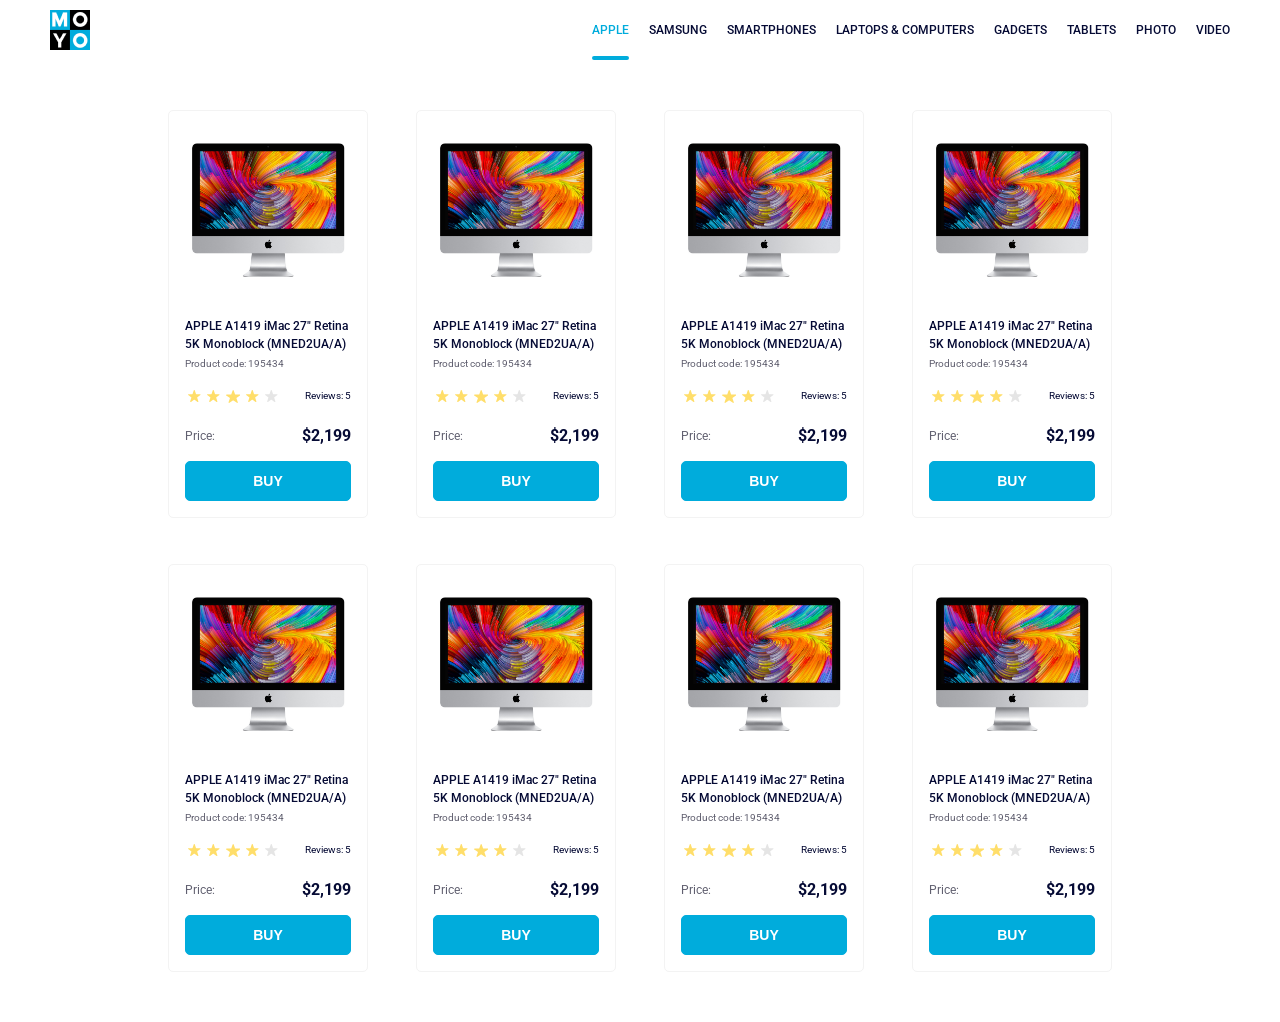
<file: index.html>
<!doctype html>
<html lang="en">
  <head>
    <meta charset="UTF-8">
    <meta name="viewport" content="width=device-width, initial-scale=1.0">
    <title>Catalog</title>
    <link rel="preconnect" href="https://fonts.googleapis.com">
    <link rel="preconnect" href="https://fonts.gstatic.com">
    <link href="https://fonts.googleapis.com/css2?family=Roboto:wght@400;500;700&display=swap" rel="stylesheet">
    <link rel="stylesheet" href="/index.e378193d.css">
  </head>

  <body>
    <header class="nav">
      <a class="nav__logo" href="/index.html">
        <img src="/logo.c493797d.png" alt="logo">
      </a>
      <nav>
        <ul class="nav__list">
          <li class="nav__link nav__link--first">
            <a href="https://google.com" class="is-active">
              apple
            </a>
          </li>
          <li class="nav__link">
            <a href="https://google.com">samsung</a>
          </li>
          <li class="nav__link">
            <a href="https://google.com">smartphones</a>
          </li>
          <li class="nav__link">
            <a href="https://google.com" data-qa="nav-hover">
              laptops & computers
            </a>
          </li>
          <li class="nav__link">
            <a href="https://google.com">gadgets</a>
          </li>
          <li class="nav__link">
            <a href="https://google.com">tablets</a>
          </li>
          <li class="nav__link">
            <a href="https://google.com">photo</a>
          </li>
          <li class="nav__link nav__link--last">
            <a href="https://google.com">video</a>
          </li>
        </ul>
      </nav>
      <div class="nav__right-margin"></div>
    </header>
    <main class="container">
      <div class="card" data-qa="card">
        <img class="card__image" src="/imac.d0e0225a.jpeg" alt="imac">
        <p class="card__title">
          APPLE A1419 iMac 27" Retina 5K Monoblock (MNED2UA/A)
        </p>
        <p class="card__code">Product code: 195434</p>
        <div class="card__reviews">
          <div class="stars stars--4">
            <div class="stars__star"></div>
            <div class="stars__star"></div>
            <div class="stars__star"></div>
            <div class="stars__star"></div>
            <div class="stars__star"></div>
          </div>
          <p class="card__reviews-label">Reviews: 5</p>
        </div>
        <div class="card__price">
          <label class="card__price-label">Price:</label>
          <label class="card__price-tag">$2,199</label>
        </div>
        <button class="card__buy" data-qa="card-hover">
          buy
        </button>
      </div>
      <div class="card">
        <img class="card__image" src="/imac.d0e0225a.jpeg" alt="imac">
        <p class="card__title">
          APPLE A1419 iMac 27" Retina 5K Monoblock (MNED2UA/A)
        </p>
        <p class="card__code">Product code: 195434</p>
        <div class="card__reviews">
          <div class="stars stars--4">
            <div class="stars__star"></div>
            <div class="stars__star"></div>
            <div class="stars__star"></div>
            <div class="stars__star"></div>
            <div class="stars__star"></div>
          </div>
          <p class="card__reviews-label">Reviews: 5</p>
        </div>
        <div class="card__price">
          <label class="card__price-label">Price:</label>
          <label class="card__price-tag">$2,199</label>
        </div>
        <button class="card__buy">buy</button>
      </div>
      <div class="card">
        <img class="card__image" src="/imac.d0e0225a.jpeg" alt="imac">
        <p class="card__title">
          APPLE A1419 iMac 27" Retina 5K Monoblock (MNED2UA/A)
        </p>
        <p class="card__code">Product code: 195434</p>
        <div class="card__reviews">
          <div class="stars stars--4">
            <div class="stars__star"></div>
            <div class="stars__star"></div>
            <div class="stars__star"></div>
            <div class="stars__star"></div>
            <div class="stars__star"></div>
          </div>
          <p class="card__reviews-label">Reviews: 5</p>
        </div>
        <div class="card__price">
          <label class="card__price-label">Price:</label>
          <label class="card__price-tag">$2,199</label>
        </div>
        <button class="card__buy">buy</button>
      </div>
      <div class="card">
        <img class="card__image" src="/imac.d0e0225a.jpeg" alt="imac">
        <p class="card__title">
          APPLE A1419 iMac 27" Retina 5K Monoblock (MNED2UA/A)
        </p>
        <p class="card__code">Product code: 195434</p>
        <div class="card__reviews">
          <div class="stars stars--4">
            <div class="stars__star"></div>
            <div class="stars__star"></div>
            <div class="stars__star"></div>
            <div class="stars__star"></div>
            <div class="stars__star"></div>
          </div>
          <p class="card__reviews-label">Reviews: 5</p>
        </div>
        <div class="card__price">
          <label class="card__price-label">Price:</label>
          <label class="card__price-tag">$2,199</label>
        </div>
        <button class="card__buy">buy</button>
      </div>
      <div class="card">
        <img class="card__image" src="/imac.d0e0225a.jpeg" alt="imac">
        <p class="card__title">
          APPLE A1419 iMac 27" Retina 5K Monoblock (MNED2UA/A)
        </p>
        <p class="card__code">Product code: 195434</p>
        <div class="card__reviews">
          <div class="stars stars--4">
            <div class="stars__star"></div>
            <div class="stars__star"></div>
            <div class="stars__star"></div>
            <div class="stars__star"></div>
            <div class="stars__star"></div>
          </div>
          <p class="card__reviews-label">Reviews: 5</p>
        </div>
        <div class="card__price">
          <label class="card__price-label">Price:</label>
          <label class="card__price-tag">$2,199</label>
        </div>
        <button class="card__buy">buy</button>
      </div>
      <div class="card">
        <img class="card__image" src="/imac.d0e0225a.jpeg" alt="imac">
        <p class="card__title">
          APPLE A1419 iMac 27" Retina 5K Monoblock (MNED2UA/A)
        </p>
        <p class="card__code">Product code: 195434</p>
        <div class="card__reviews">
          <div class="stars stars--4">
            <div class="stars__star"></div>
            <div class="stars__star"></div>
            <div class="stars__star"></div>
            <div class="stars__star"></div>
            <div class="stars__star"></div>
          </div>
          <p class="card__reviews-label">Reviews: 5</p>
        </div>
        <div class="card__price">
          <label class="card__price-label">Price:</label>
          <label class="card__price-tag">$2,199</label>
        </div>
        <button class="card__buy">buy</button>
      </div>
      <div class="card">
        <img class="card__image" src="/imac.d0e0225a.jpeg" alt="imac">
        <p class="card__title">
          APPLE A1419 iMac 27" Retina 5K Monoblock (MNED2UA/A)
        </p>
        <p class="card__code">Product code: 195434</p>
        <div class="card__reviews">
          <div class="stars stars--4">
            <div class="stars__star"></div>
            <div class="stars__star"></div>
            <div class="stars__star"></div>
            <div class="stars__star"></div>
            <div class="stars__star"></div>
          </div>
          <p class="card__reviews-label">Reviews: 5</p>
        </div>
        <div class="card__price">
          <label class="card__price-label">Price:</label>
          <label class="card__price-tag">$2,199</label>
        </div>
        <button class="card__buy">buy</button>
      </div>
      <div class="card">
        <img class="card__image" src="/imac.d0e0225a.jpeg" alt="imac">
        <p class="card__title">
          APPLE A1419 iMac 27" Retina 5K Monoblock (MNED2UA/A)
        </p>
        <p class="card__code">Product code: 195434</p>
        <div class="card__reviews">
          <div class="stars stars--4">
            <div class="stars__star"></div>
            <div class="stars__star"></div>
            <div class="stars__star"></div>
            <div class="stars__star"></div>
            <div class="stars__star"></div>
          </div>
          <p class="card__reviews-label">Reviews: 5</p>
        </div>
        <div class="card__price">
          <label class="card__price-label">Price:</label>
          <label class="card__price-tag">$2,199</label>
        </div>
        <button class="card__buy">buy</button>
      </div>
    </main>
  <script src="/layout_catalog.59712999.js"></script></body>
</html>
</file>
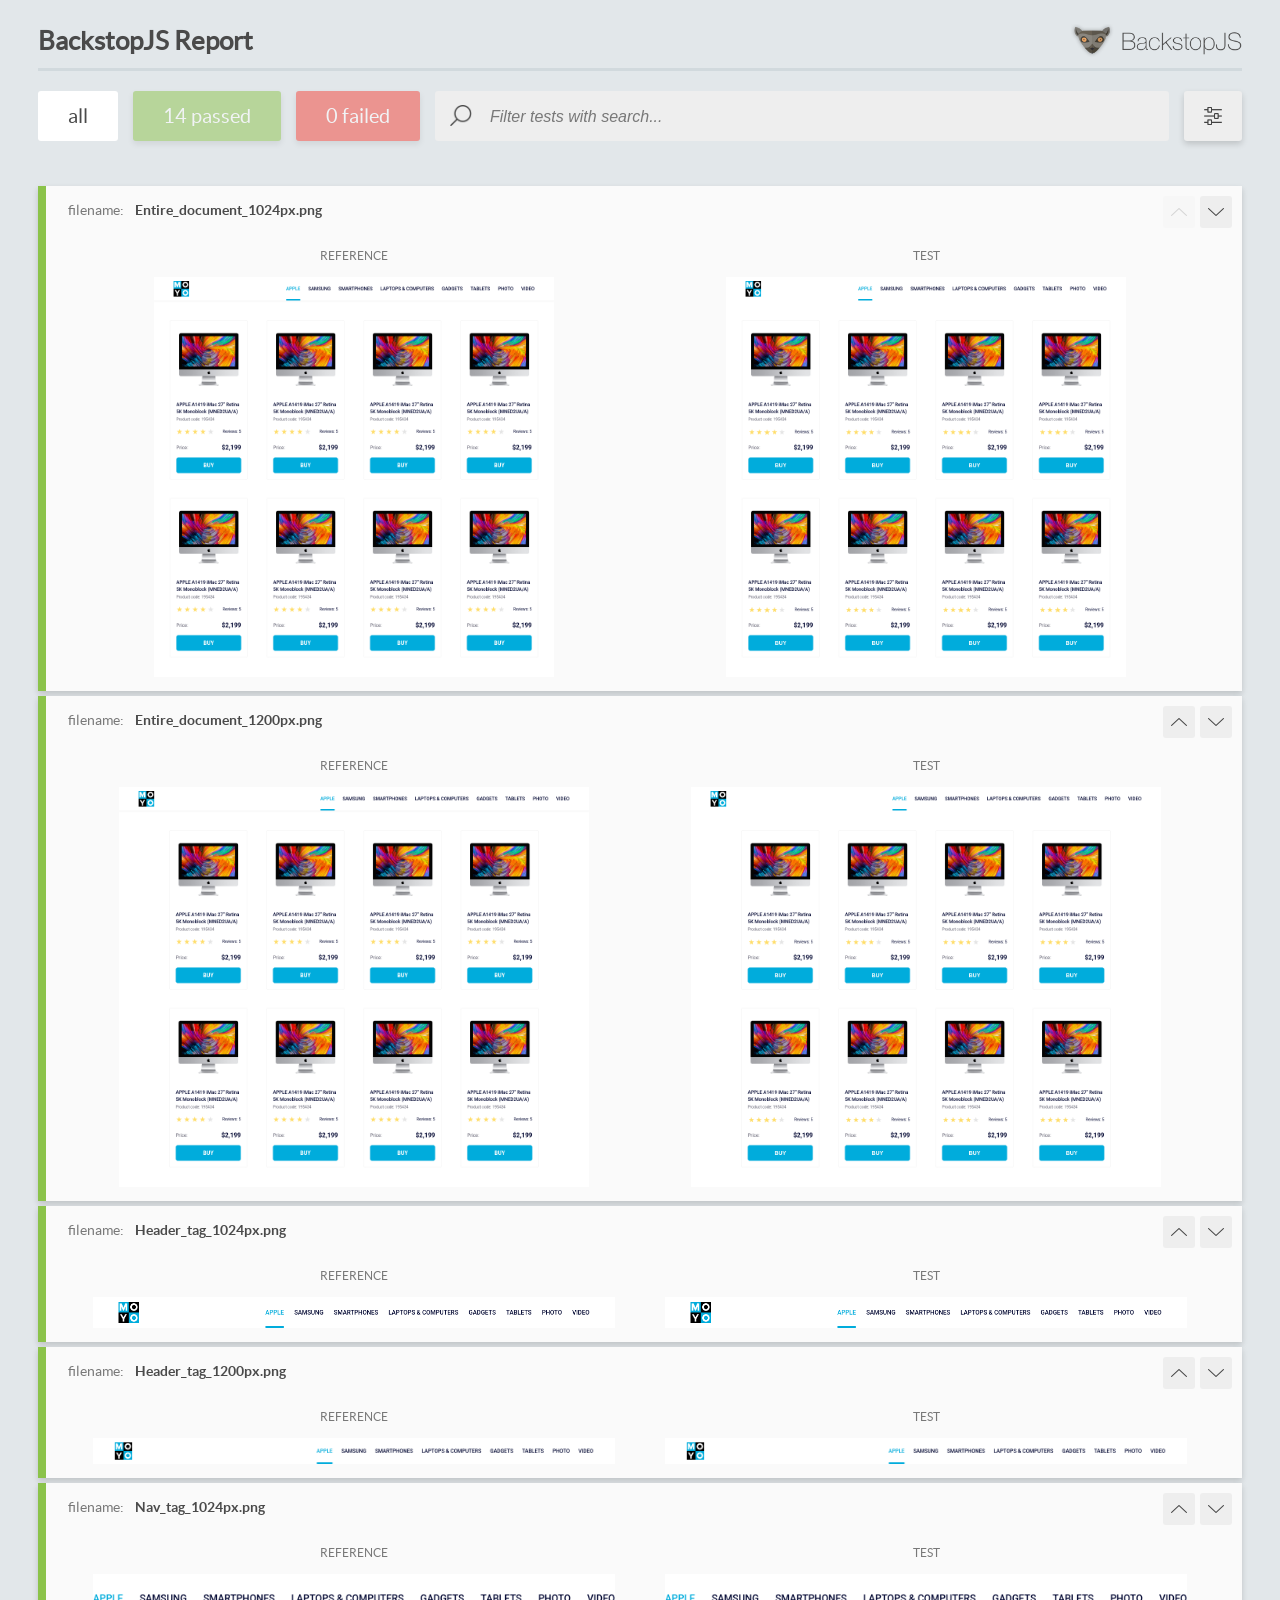
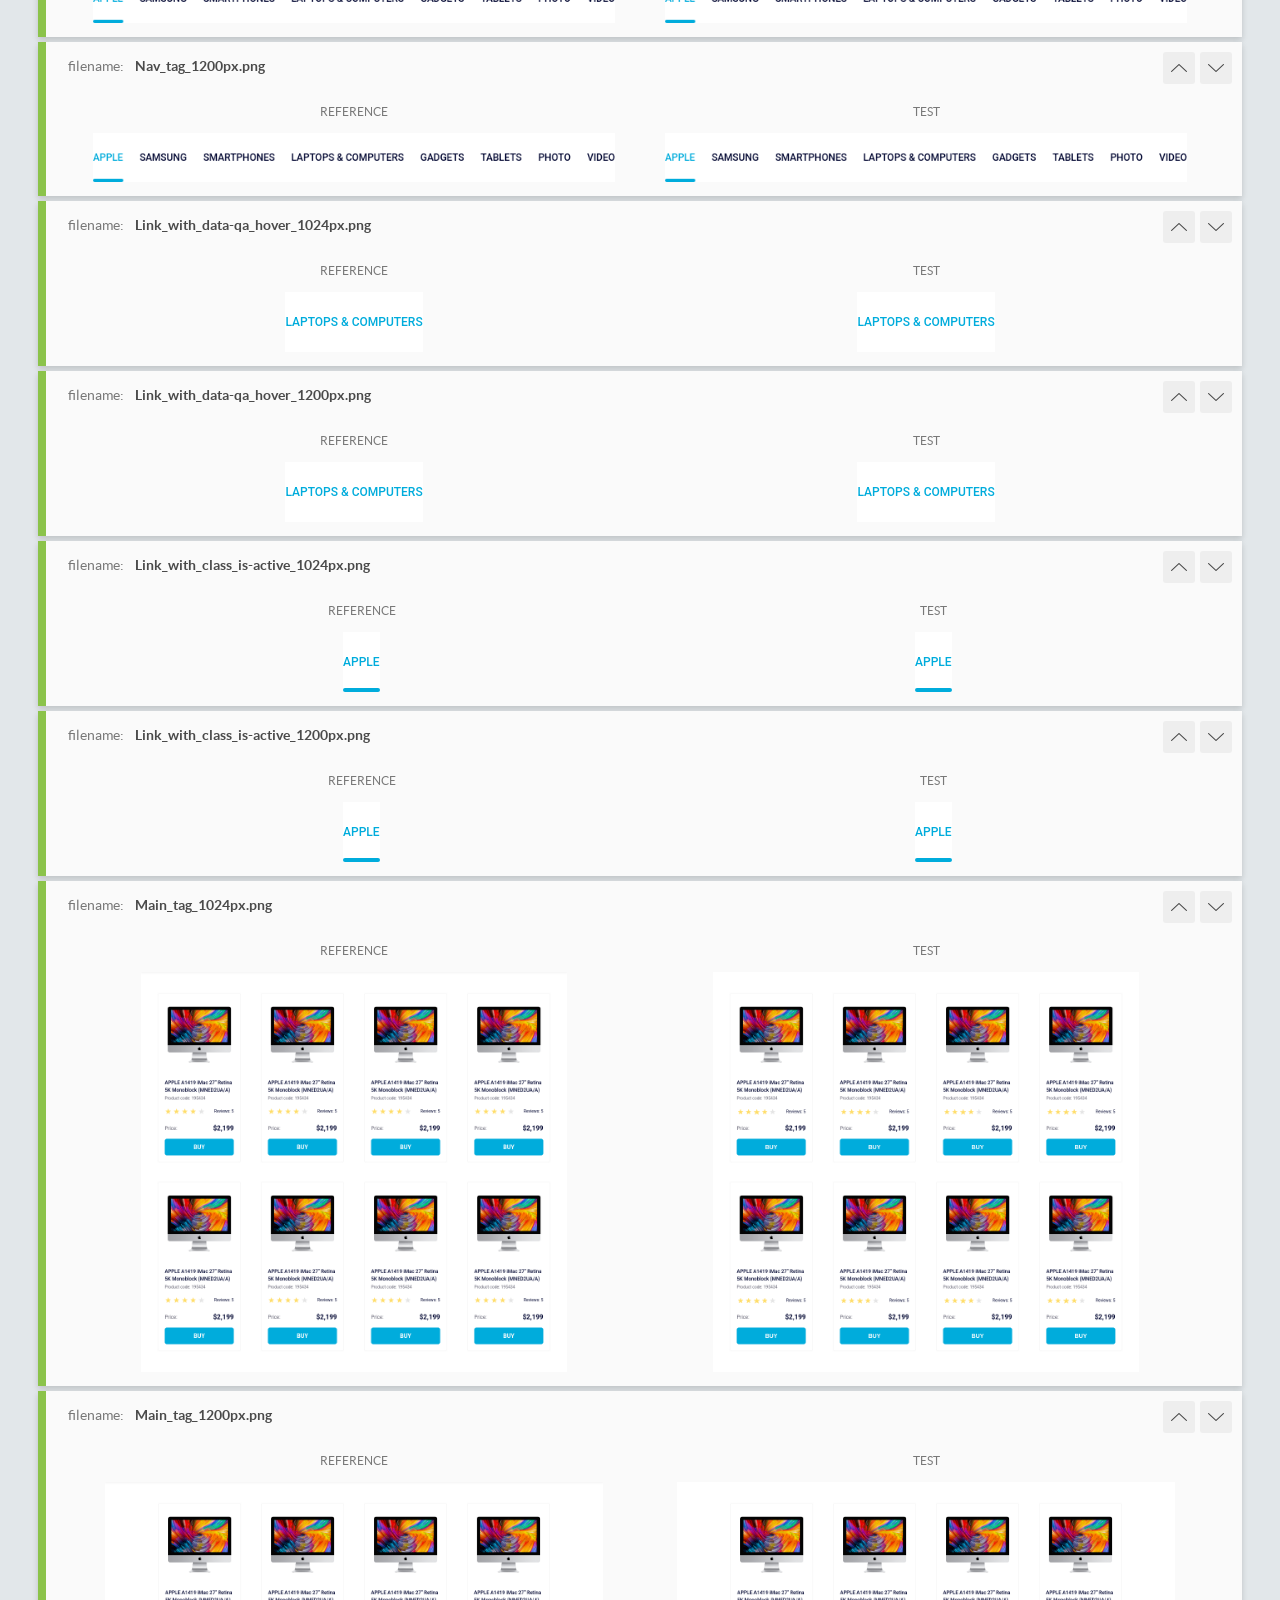
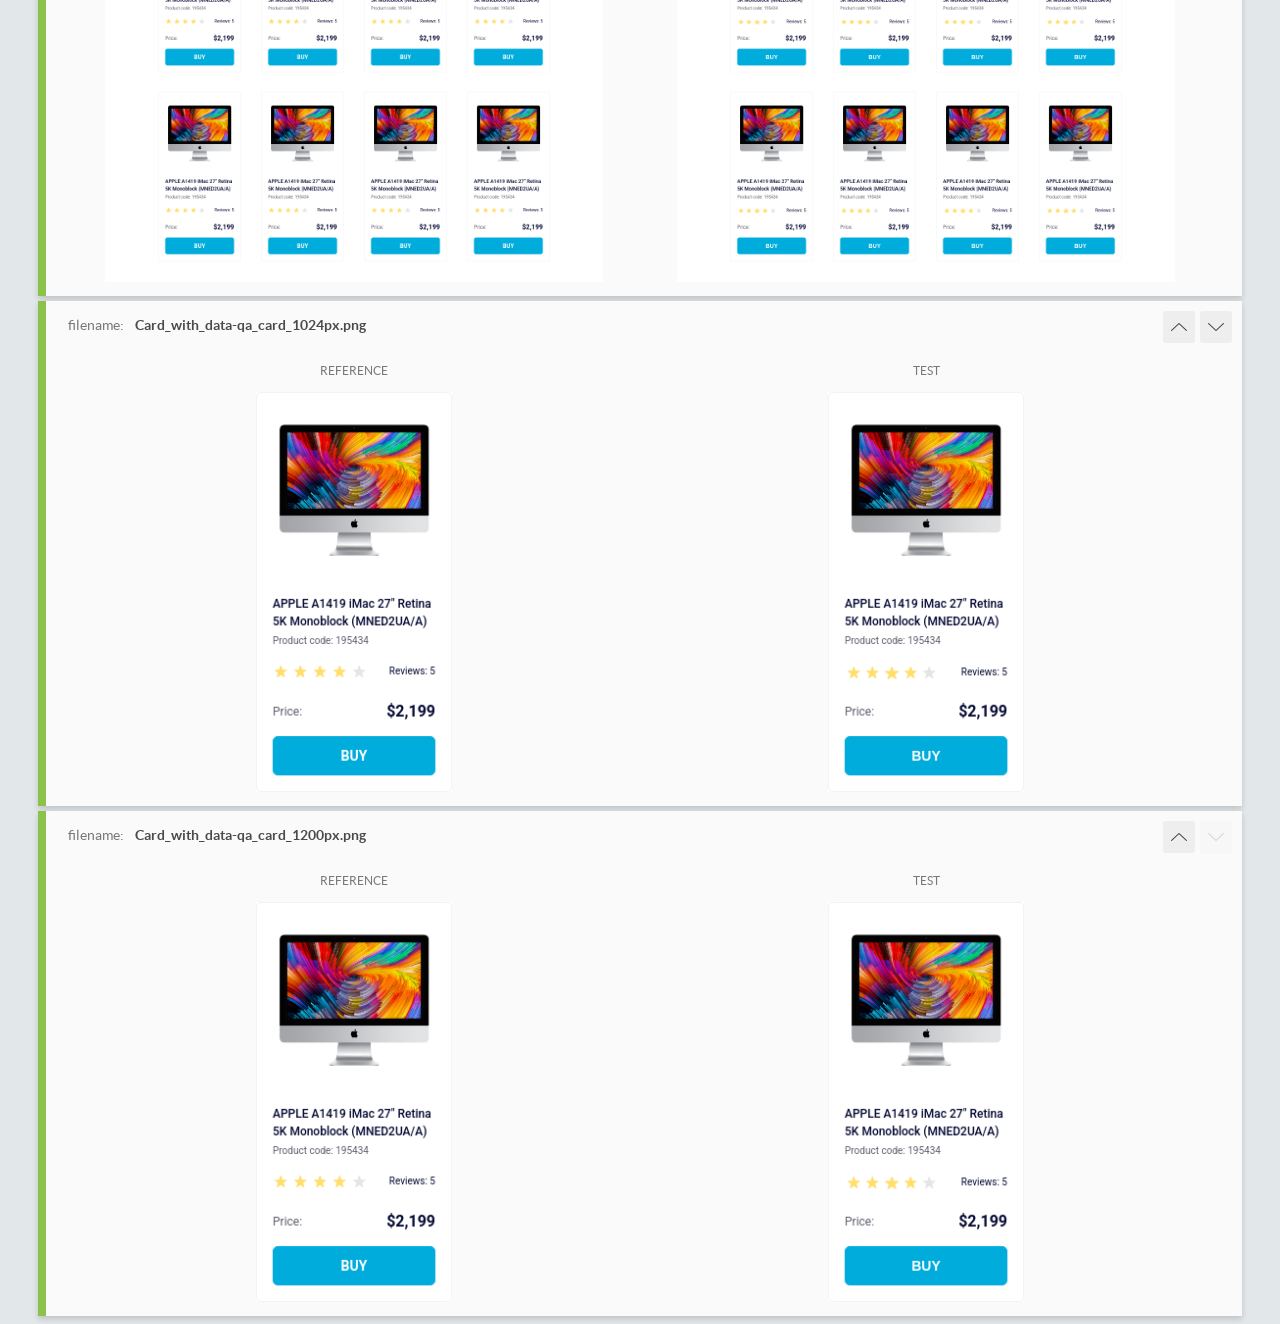
<file: report/html_report/index.html>
<!DOCTYPE html>
<html>
  <head>
    <meta charset="utf-8">
    <!-- Disable Cache -->
    <meta http-equiv="Cache-Control" content="no-cache, no-store, must-revalidate">
    <meta http-equiv="Pragma" content="no-cache">
    <meta http-equiv="Expires" content="0">

    <title>BackstopJS Report</title>

    <style>
      @font-face {
          font-family: 'latoregular';
          src: url('./assets/fonts/lato-regular-webfont.woff2') format('woff2'),
              url('./assets/fonts/lato-regular-webfont.woff') format('woff');
          font-weight: 400;
          font-style: normal;
      }
      @font-face {
          font-family: 'latobold';
          src: url('./assets/fonts/lato-bold-webfont.woff2') format('woff2'),
              url('./assets/fonts/lato-bold-webfont.woff') format('woff');
          font-weight: 700;
          font-style: normal;
      }

      .ReactModal__Body--open {
          overflow: hidden;
      }
      .ReactModal__Body--open .header {
        display: none;
      }

    </style>
  </head>
  <body style="background-color: #E2E7EA">
    <div id="root">

    </div>
    <script>
      function report (report) { // eslint-disable-line no-unused-vars
        window.tests = report;
      }
    </script>
    <script src="config.js"></script>
    <script src="index_bundle.js"></script>
  </body>
</html>
</file>
<file: index.e378193d.css>
html {
  margin: 0;
  padding: 0;
  font-family: Roboto, serif;
  font-size: 12px;
  font-weight: 500;
}

body {
  margin: 0;
  padding: 0;
}

.container {
  grid-template-columns: repeat(1, 1fr);
  align-self: center;
  gap: 46px 48px;
  width: auto;
  margin: 0;
  padding: 50px calc(50% - 100px);
  display: grid;
}

@media (width >= 488px) {
  .container {
    grid-template-columns: repeat(2, 1fr);
    padding: 50px calc(50% - 224px);
  }
}

@media (width >= 768px) {
  .container {
    grid-template-columns: repeat(3, 1fr);
    padding: 50px calc(50% - 348px);
  }
}

@media (width >= 1024px) {
  .container {
    grid-template-columns: repeat(4, 1fr);
    padding: 50px calc(50% - 472px);
  }
}

.nav {
  flex-direction: row;
  display: flex;
}

.nav__logo {
  flex-grow: 1;
  padding-top: 10px;
  padding-left: 50px;
  display: block;
}

.nav__list {
  margin: 0;
  padding: 0;
  list-style-type: none;
}

.nav__link {
  float: left;
}

.nav__link a {
  color: #060b35;
  text-transform: uppercase;
  align-content: center;
  height: 60px;
  margin: 0 10px;
  text-decoration: none;
  transition-duration: .3s;
  display: block;
  position: relative;
}

.nav__link--first a {
  margin: 0 10px 0 0;
}

.nav__link--last a {
  margin: 0 0 0 10px;
}

.nav__link .is-active {
  color: #00acdc;
}

.nav__link .is-active:after {
  content: "";
  border-style: solid;
  border-width: 2px;
  border-radius: 4px;
  width: calc(100% - 4px);
  position: absolute;
  top: 56px;
  left: 0;
}

.nav__link a:hover {
  color: #00acdc;
}

.nav__right-margin {
  width: 50px;
  margin: 0;
  padding: 0;
  display: block;
}

.card {
  border: 1px solid #f3f3f3;
  border-radius: 5px;
  width: 198px;
  padding: 0;
  line-height: 18px;
  transition-duration: .3s;
}

.card:hover {
  transform: scale(1.2);
}

.card__title, .card__code, .card__reviews, .card__price, .card__buy {
  margin: 0 16px;
}

.card__image {
  background-position: center;
  background-repeat: no-repeat;
  width: 160px;
  height: 134px;
  margin: 32px 19px;
  padding: 0;
}

.card__title {
  color: #060b35;
  width: 166px;
  margin-top: 3px;
  font-size: 12px;
  transition-duration: .3s;
}

.card:hover .card__title {
  color: #34568b;
}

.card__code {
  color: #616070;
  width: 166px;
  margin-top: 4px;
  font-size: 10px;
  font-weight: 400;
  line-height: 14px;
}

.card__reviews {
  width: 166px;
  height: 16px;
  margin-top: 16px;
  position: relative;
}

.card__reviews-label {
  text-align: center;
  color: #060b35;
  height: 16px;
  margin: 2px 0;
  font-size: 10px;
  font-weight: 400;
  line-height: 14px;
  display: inline-block;
  position: absolute;
  right: 0;
}

.card__price {
  color: #060b35;
  width: 166px;
  height: 18px;
  margin-top: 24px;
  position: relative;
}

.card__price-label {
  color: #616070;
  font-size: 12px;
  font-weight: 400;
}

.card__price-tag {
  font-size: 16px;
  font-weight: 700;
  display: inline-block;
  position: absolute;
  right: 0;
}

.card__buy {
  color: #fff;
  text-transform: uppercase;
  letter-spacing: 0;
  background-color: #00acdc;
  border: 1px solid #00acdc;
  border-radius: 5px;
  width: 166px;
  height: 40px;
  margin-top: 16px;
  margin-bottom: 16px;
  font-size: 14px;
  font-weight: 700;
  line-height: 16px;
  transition-duration: .3s;
}

.card__buy:hover {
  color: #00acdc;
  background-color: #fff;
}

.stars {
  flex-grow: 1;
  align-content: center;
  align-self: center;
  align-items: center;
  width: 96px;
  margin: 0;
  padding: 0;
  display: flex;
  position: absolute;
  left: 0;
}

.stars__star {
  background-image: url("star.fa806e3c.svg");
  background-position: 0;
  background-repeat: no-repeat;
  background-size: contain;
  width: 16px;
  height: 16px;
  margin: 1px 3px;
  padding: 0;
  display: block;
}

.stars--1 > .stars__star:nth-child(-n+1), .stars--2 > .stars__star:nth-child(-n+2), .stars--3 > .stars__star:nth-child(-n+3), .stars--4 > .stars__star:nth-child(-n+4), .stars--5 > .stars__star:nth-child(-n+5) {
  background-image: url("star-active.2be54011.svg");
}
/*# sourceMappingURL=index.e378193d.css.map */
</file>
